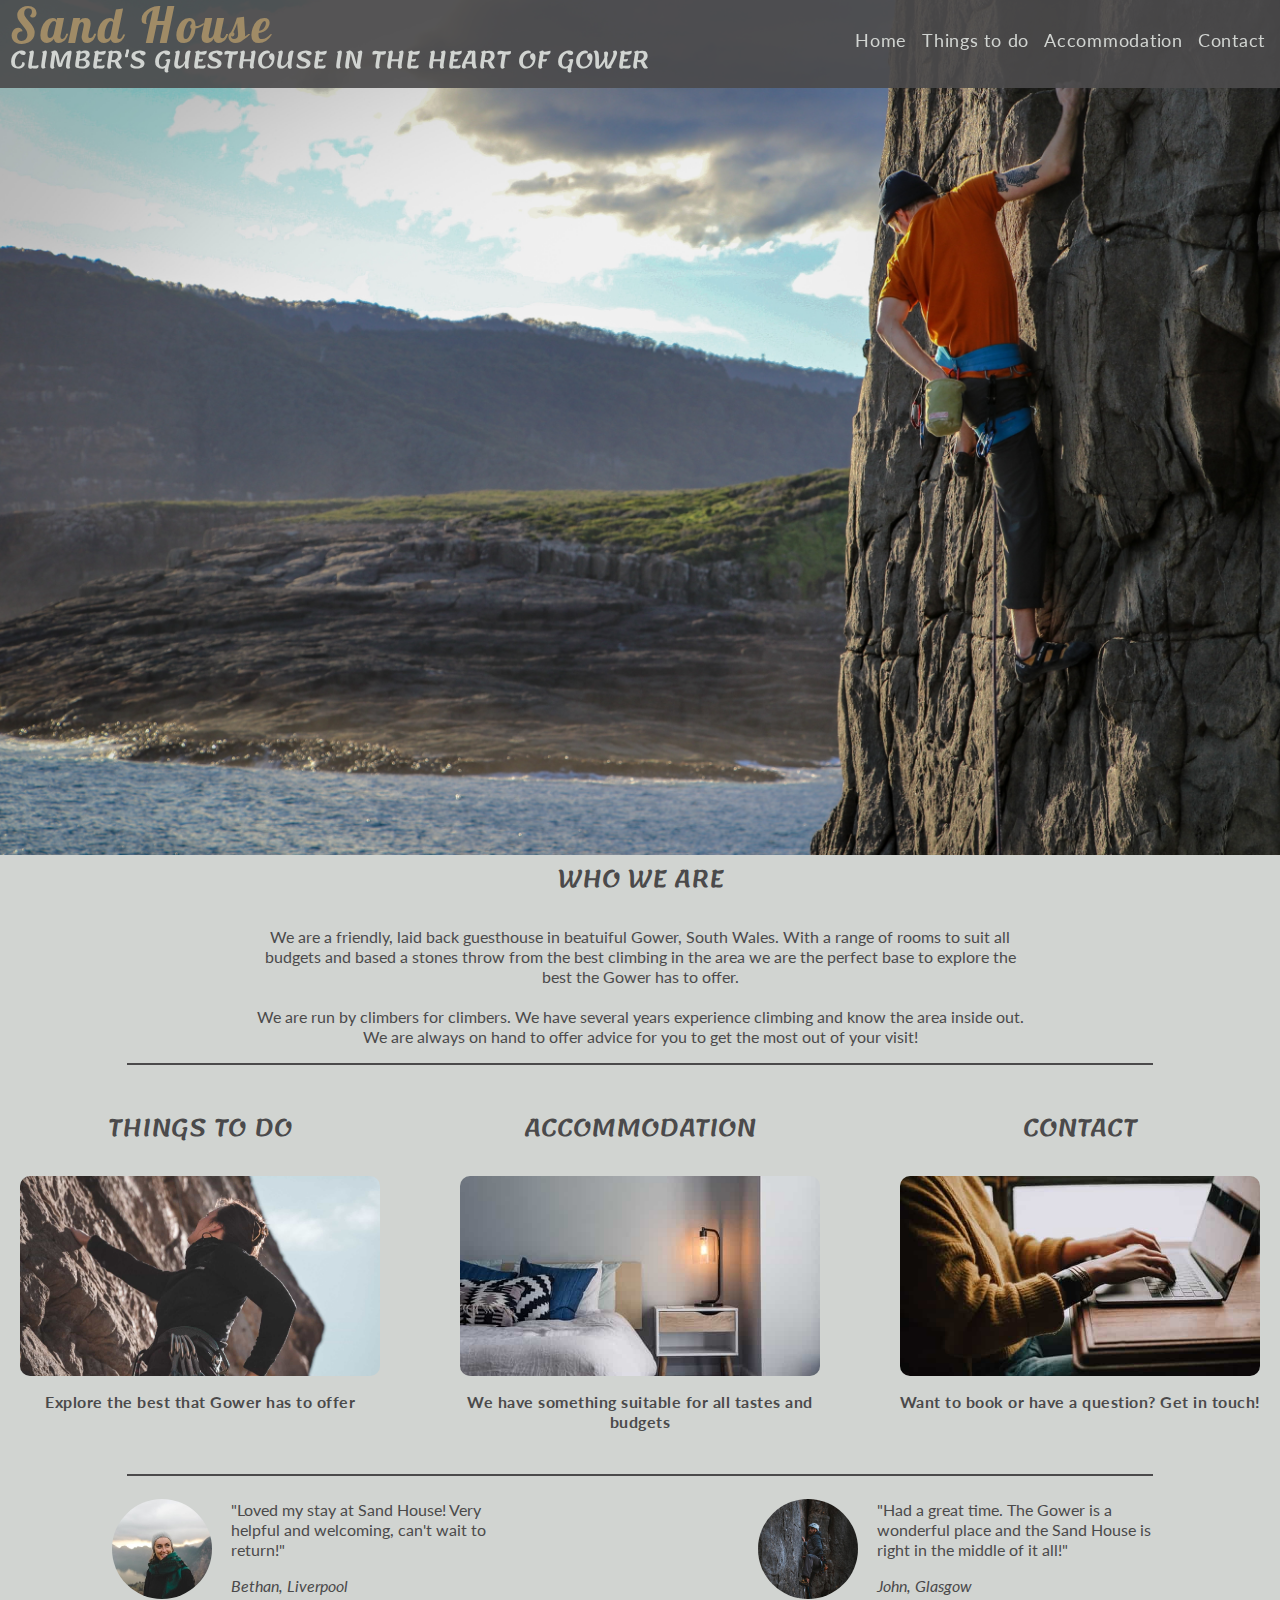
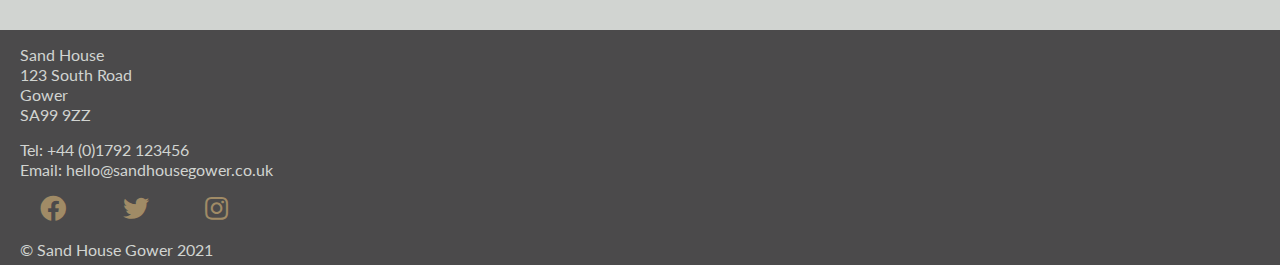
<file: index.html>
<!DOCTYPE html>
<html lang="en">

<head>
    <meta charset="UTF-8">
    <meta http-equiv="X-UA-Compatible" content="IE=edge">
    <meta name="viewport" content="width=device-width, initial-scale=1.0">
    <meta name="description" content="Climber's Guesthouse in the Heart of Gower">
    <meta name="keywords" content="gower, climbing, accommodation, guesthouse, camping, hostel, wales">
    <meta name="author" content="Jake Griffiths">
    <link rel="stylesheet" href="https://use.fontawesome.com/releases/v5.6.3/css/all.css">
    <link href="Assets/CSS/style.css" rel="stylesheet">
    <link href="https://fonts.googleapis.com/css2?family=Lemonada:wght@400;500&family=Lobster&family=Lato&display=swap"
        rel="stylesheet">
    <!-- ------ Code for favicon icon adapted from Digital Ocean ------ -->
    <link rel="shortcut icon" type="image/jpg" href="Assets/Icons/favicon.png" />
    <title>Sand House - Climbing Accommodation on Gower</title>
</head>

<body>
    <header>
        <div class="header-bar">
            <div class="logo">
                <h1>
                    <a href="index.html">
                        Sand House
                    </a>
                </h1>
                <h2>
                    Climber's guesthouse in the heart of Gower
                </h2>
            </div>
            <div class="nav-bar">
                <nav>
                    <ul class="nav-menu">
                        <li class="current-page"><a href="index.html">Home</a></li>
                        <li><a href="activities.html">Things to do</a></li>
                        <li><a href="accommodation.html">Accommodation</a></li>
                        <li><a href="contact.html">Contact</a></li>
                    </ul>
                </nav>
            </div>
        </div>
    </header>
    <div id="hero-img">
    </div>
    <div id="home-content-wrapper">
        <section>
            <div id="intro-box">
                <h3 class="text-center">Who We Are</h3>
                <p class="text-center">
                    We are a friendly, laid back guesthouse in beatuiful Gower, South Wales. With a range of rooms to
                    suit all budgets and based a stones throw from the best climbing in the area we are the perfect base
                    to explore the best the Gower has to offer. <br><br>
                    We are run by climbers for climbers. We have several years experience climbing and know the area
                    inside out. We are always on hand to offer advice for you to get the most out of your visit!
                </p>
            </div>
            <hr>
            <div id="page-link-container">
                <div class="page-link" id="activities-container">
                    <h3 class="text-center">Things to Do</h3>
                    <div class="page-link-img">
                        <a href="activities.html" title="Link to activities page"><img
                                src="Assets/Images/page-link-activities.jpg" alt="Climber looking up at cliff"></a>
                    </div>
                    <p class="text-center">Explore the best that Gower has to offer</p>
                </div>
                <div class="page-link" id="accommodation-container">
                    <h3 class="text-center">Accommodation</h3>
                    <div class="page-link-img">
                        <a href="accommodation.html" title="Link to accommodation page"><img
                                src="Assets/Images/page-link-accommodation.jpg" alt="Bed and bedside table"></a>
                    </div>
                    <p class="text-center">We have something suitable for all tastes and budgets</p>
                </div>
                <div class="page-link" id="contact-container">
                    <h3 class="text-center">Contact</h3>
                    <div class="page-link-img">
                        <a href="contact.html" title="Link to contact page"><img
                                src="Assets/Images/page-link-contact.jpg" alt="Typing out email at desk"></a>
                    </div>
                    <p class="text-center">Want to book or have a question? Get in touch!</p>
                </div>
            </div>
        </section>
    <hr>
        <section>
            <!-- section for reviews -->
            <h3 class="sr-only">Customer Reviews</h3>
            <div id="review-container">
                <div class="review">
                    <div class="review-img">
                        <img src="Assets/Images/review-profile-f.jpg" alt="">
                    </div>
                    <div class="review-text">
                        <p>"Loved my stay at Sand House! Very helpful and welcoming, can't wait to return!"</p>
                        <p><em>Bethan, Liverpool</em></p>
                    </div>
                </div>
                <div class="review">
                    <div class="review-img">
                        <img src="Assets/Images/review-profile-m.jpg" alt="">
                    </div>
                    <div class="review-text">
                        <p>"Had a great time. The Gower is a wonderful place and the Sand House is right in the middle of it
                            all!"</p>
                        <p><em>John, Glasgow</em></p>
                    </div>
                </div>
            </div>
        </section>
    </div>
    <footer>
        <div class=footer-container>
            <div class="footer-text">
                <p>
                    Sand House <br>
                    123 South Road <br>
                    Gower<br>
                    SA99 9ZZ
                </p>
                <p>
                    Tel: +44 (0)1792 123456 <br>
                    Email: hello@sandhousegower.co.uk
                </p>
                <div>
                    <!-- div to house social media icons -->
                    <ul class="social-icon-list">
                        <li>
                            <a href="https://facebook.com/" target="_blank" title="Find us on Facebook" rel="noopener"><i class="fab fa-facebook"></i></a>
                        </li>
                        <li>
                            <a href="https://twitter.com/" target="_blank" title="Follow us on Twitter" rel="noopener"><i class="fab fa-twitter"></i></a>
                        </li>
                        <li>
                            <a href="https://instagram.com/" target="_blank" title="Check us out on Instagram" rel="noopener"><i class="fab fa-instagram"></i></a>
                        </li>
                    </ul>
                </div>
            </div>
            <div class="footer-map">
                <iframe src="https://bit.ly/3xtTUNf" title="Google Map of Sand Hut location" rel="noopener"></iframe>
            </div>
            <div class="footer-copyright">
                <p>&#169; Sand House Gower 2021</p>
            </div>
        </div>
    </footer>
</body>

</html>
</file>
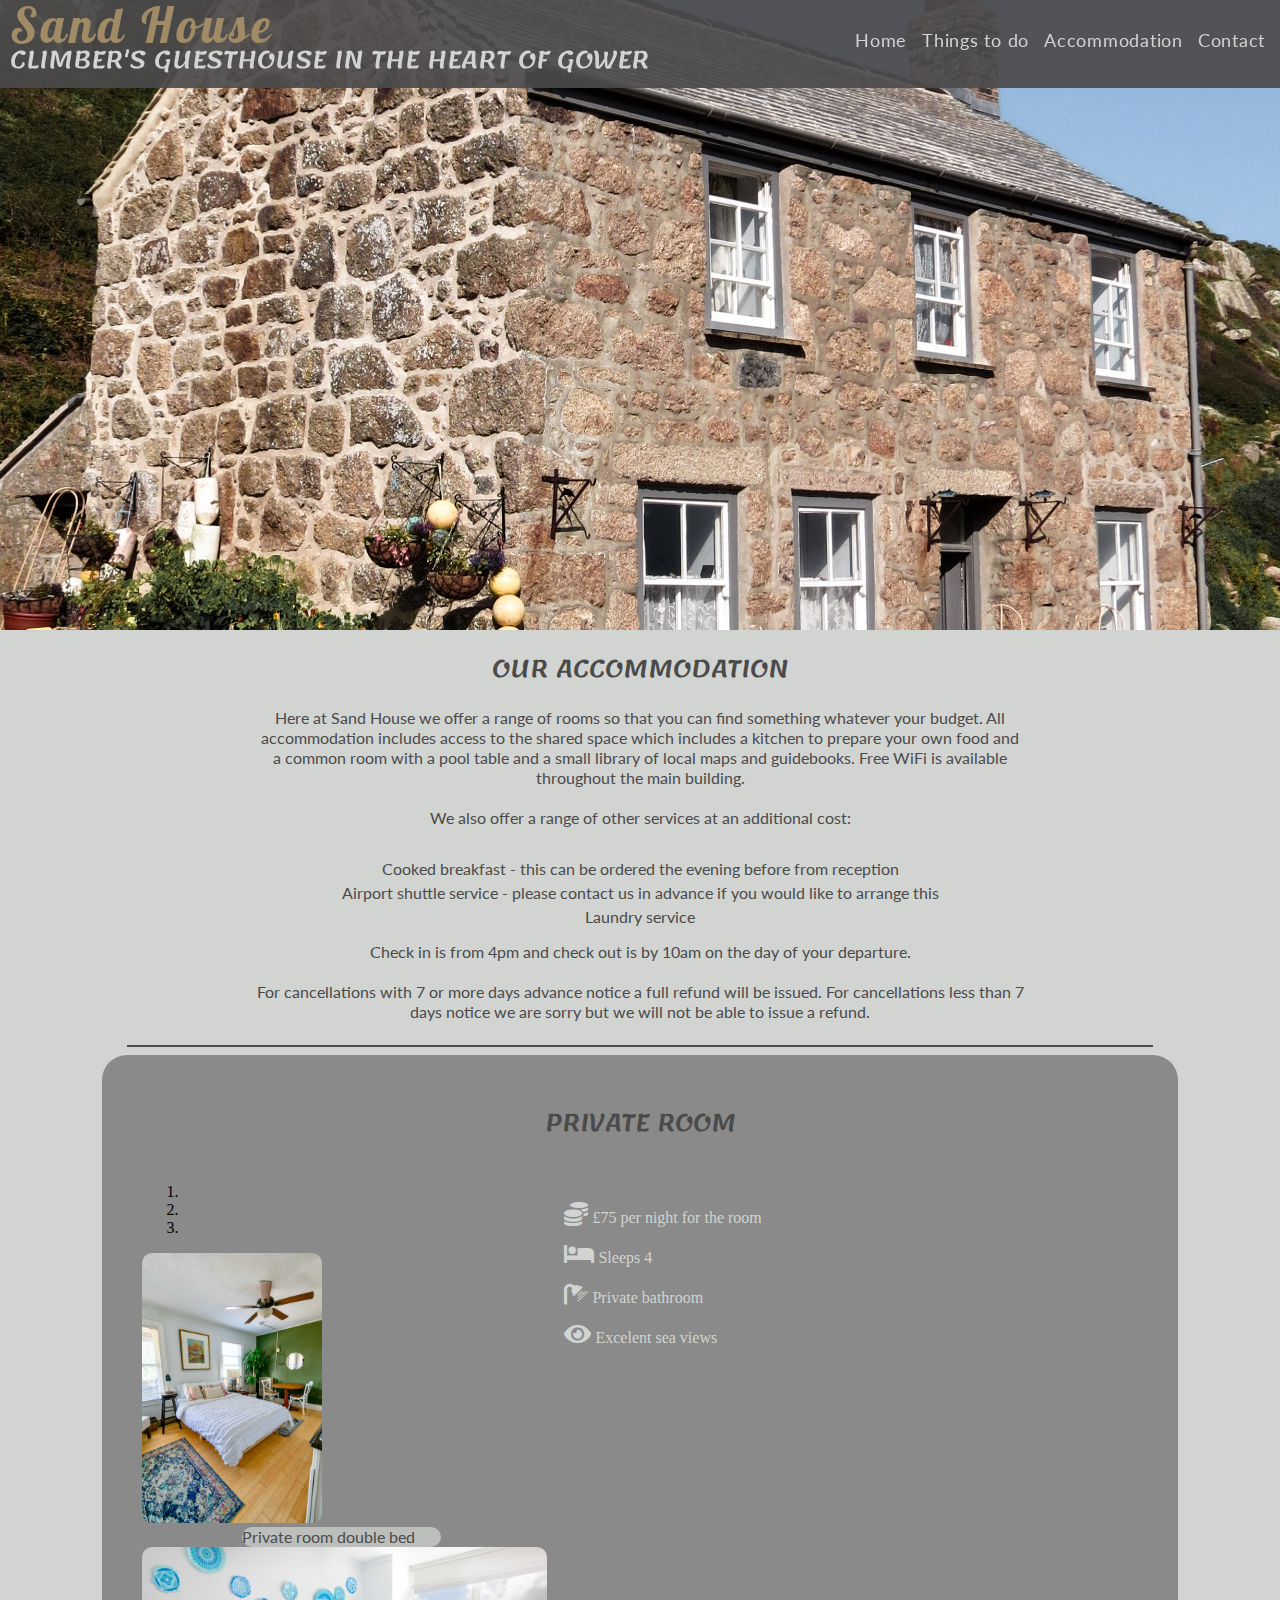
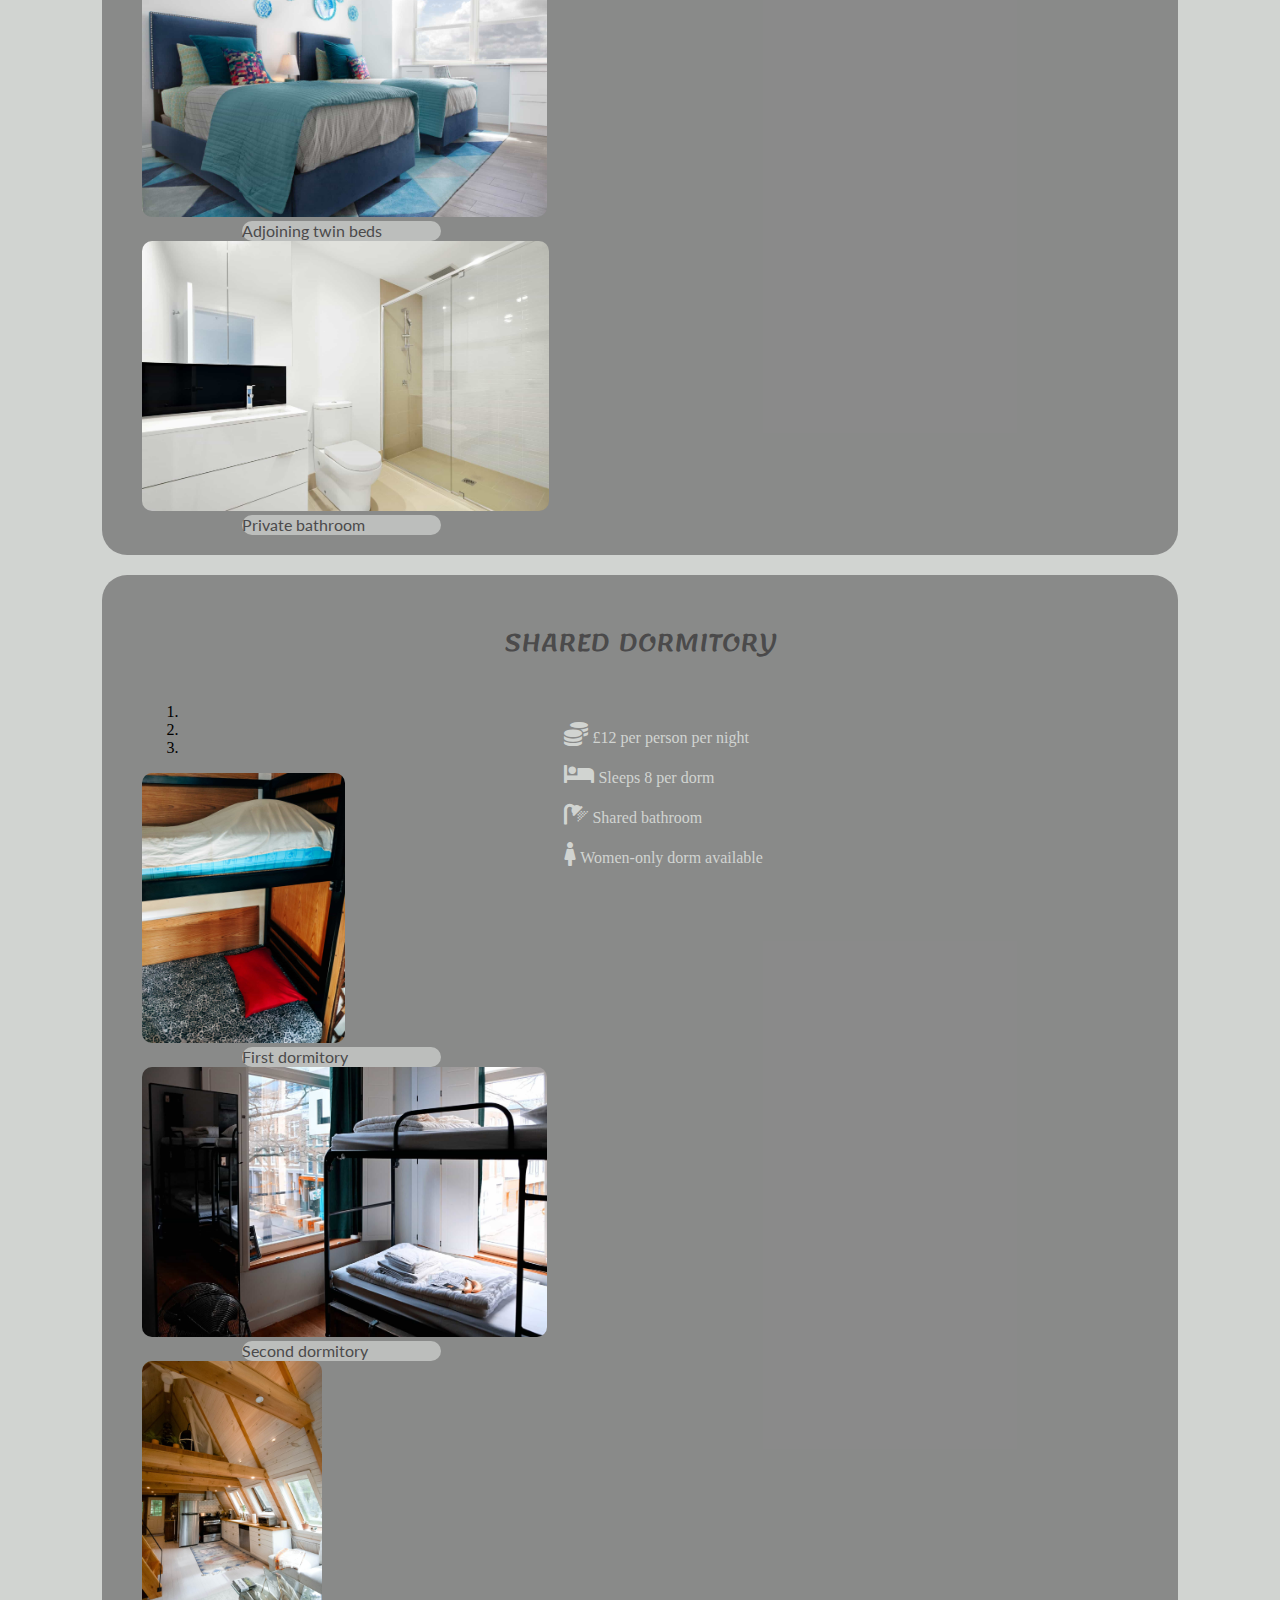
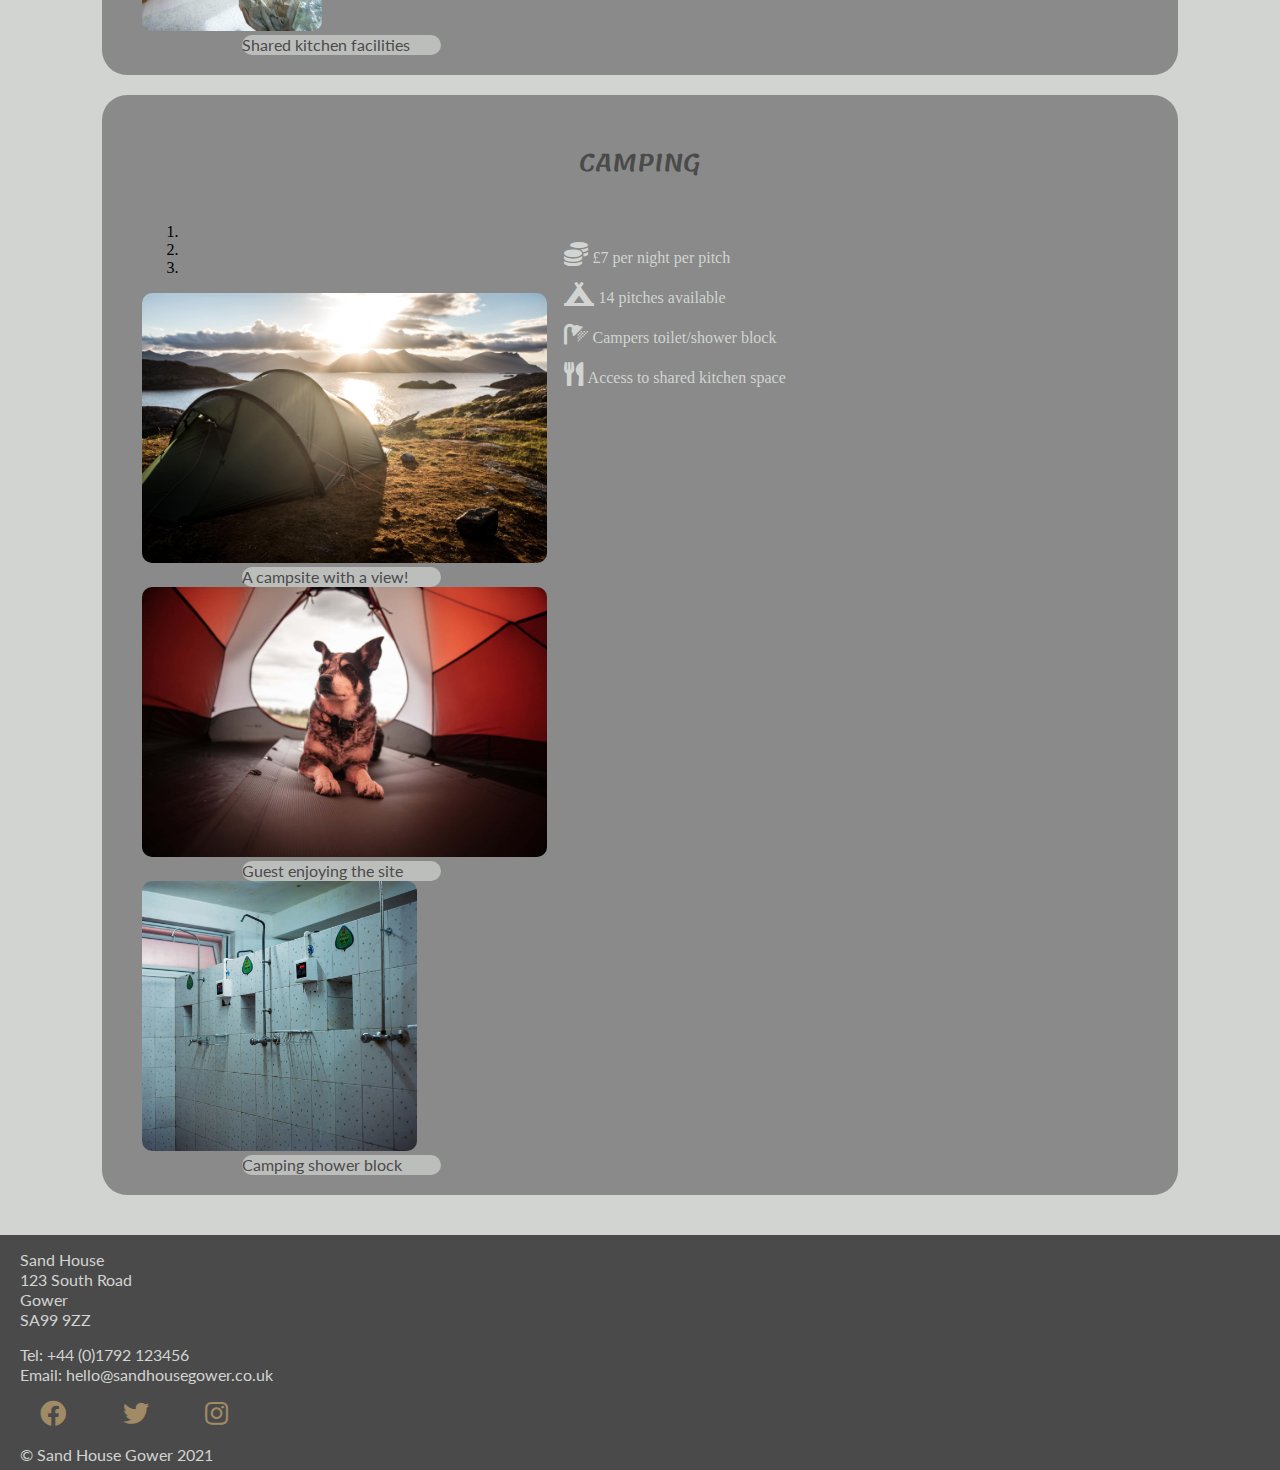
<file: accommodation.html>
<!DOCTYPE html>
<html lang="en">

<head>
  <meta charset="UTF-8">
  <meta http-equiv="X-UA-Compatible" content="IE=edge">
  <meta name="viewport" content="width=device-width, initial-scale=1.0">
  <meta name="description" content="Climber's Guesthouse in the Heart of Gower">
  <meta name="keywords" content="gower, climbing, accommodation, guesthouse, camping, hostel, wales">
  <meta name="author" content="Jake Griffiths">
  <link rel="stylesheet" href="https://use.fontawesome.com/releases/v5.6.3/css/all.css">
  <link rel="stylesheet" href="https://cdn.jsdelivr.net/npm/bootstrap@4.5.3/dist/css/bootstrap.min.css"
    integrity="sha384-TX8t27EcRE3e/ihU7zmQxVncDAy5uIKz4rEkgIXeMed4M0jlfIDPvg6uqKI2xXr2" crossorigin="anonymous">
  <link href="Assets/CSS/style.css" rel="stylesheet">
  <link href="https://fonts.googleapis.com/css2?family=Lemonada:wght@400;500&family=Lobster&family=Lato&display=swap"
    rel="stylesheet">
  <link rel="shortcut icon" type="image/jpg" href="Assets/Icons/favicon.png" />
  <title>Sand House - Climbing Accommodation on Gower</title>
</head>

<body>
  <header>
    <div class="header-bar">
      <div class="logo">
        <h1>
          <a href="index.html">
            Sand House
          </a>
        </h1>
        <h2>
          Climber's guesthouse in the heart of Gower
        </h2>
      </div>
      <div class="nav-bar">
        <nav>
          <ul class="nav-menu">
            <li><a href="index.html">Home</a></li>
            <li><a href="activities.html">Things to do</a></li>
            <li class="current-page"><a href="accommodation.html">Accommodation</a></li>
            <li><a href="contact.html">Contact</a></li>
          </ul>
        </nav>
      </div>
    </div>
  </header>
  <div id="accommodation-splash">
  </div>
  <div id="accommodation-content-wrapper">
    <section>
      <div id="accommodation-intro">
        <h3>Our Accommodation</h3>
        <p>
          Here at Sand House we offer a range of rooms so that you can find something whatever your budget. All
          accommodation includes access to the shared space which includes a kitchen to prepare your own food and a
          common room with a pool table and a small library of local maps and guidebooks. Free WiFi is available
          throughout the main building.
          <br><br>
          We also offer a range of other services at an additional cost:
        </p>
        <ul>
          <li>Cooked breakfast - this can be ordered the evening before from reception</li>
          <li>Airport shuttle service - please contact us in advance if you would like to arrange this</li>
          <li>Laundry service</li>
        </ul>
        <p>
          Check in is from 4pm and check out is by 10am on the day of your departure.
          <br><br>
          For cancellations with 7 or more days advance notice a full refund will be issued. For cancellations less than
          7 days notice we are sorry but we will not be able to issue a refund.
        </p>
      </div>
      <hr>
    </section>
    <section>
      <div>
        <div class="accommodation-details" id="private-room-details">
          <h3>Private Room</h3>
          <!-- ------ Code for implementing image carousels taken from Bootstrap ------ -->
          <div id="private-room-carousel" class="carousel slide" data-ride="carousel">
            <ol class="carousel-indicators">
              <li data-target="#private-room-carousel" data-slide-to="0" class="active"></li>
              <li data-target="#private-room-carousel" data-slide-to="1"></li>
              <li data-target="#private-room-carousel" data-slide-to="2"></li>
            </ol>
            <div class="carousel-inner">
              <div class="carousel-item active">
                <img src="Assets/Images/private-room1.jpg" class="d-block" alt="Private room double bed">
                <div class="carousel-caption d-none d-md-block">
                  <p>Private room double bed</p>
                </div>
              </div>
              <div class="carousel-item">
                <img src="Assets/Images/private-room2.jpg" class="d-block" alt="Adjoining twin beds">
                <div class="carousel-caption d-none d-md-block">
                  <p>Adjoining twin beds</p>
                </div>
              </div>
              <div class="carousel-item">
                <img src="Assets/Images/private-room3.jpg" class="d-block" alt="Private bathroom">
                <div class="carousel-caption d-none d-md-block">
                  <p>Private bathroom</p>
                </div>
              </div>
            </div>
            <a class="carousel-control-prev" href="#private-room-carousel" role="button" data-slide="prev">
              <span class="carousel-control-prev-icon" aria-hidden="true"></span>
              <span class="sr-only">Previous</span>
            </a>
            <a class="carousel-control-next" href="#private-room-carousel" role="button" data-slide="next">
              <span class="carousel-control-next-icon" aria-hidden="true"></span>
              <span class="sr-only">Next</span>
            </a>
          </div>
          <ul class="room-info">
            <li>
              <i class="fas fa-coins"></i> £75 per night for the room
            </li>
            <li>
              <i class="fas fa-bed"></i> Sleeps 4
            </li>
            <li>
              <i class="fas fa-shower"></i> Private bathroom
            </li>
            <li>
              <i class="fas fa-eye"></i> Excelent sea views
            </li>
          </ul>
        </div>
        <div class="accommodation-details" id="dorm-details">
          <h3>Shared Dormitory</h3>
          <div id="dorm-carousel" class="carousel slide" data-ride="carousel">
            <ol class="carousel-indicators">
              <li data-target="#dorm-carousel" data-slide-to="0" class="active"></li>
              <li data-target="#dorm-carousel" data-slide-to="1"></li>
              <li data-target="#dorm-carousel" data-slide-to="2"></li>
            </ol>
            <div class="carousel-inner">
              <div class="carousel-item active">
                <img src="Assets/Images/dorm1.jpg" class="d-block" alt="First dormitory">
                <div class="carousel-caption d-none d-md-block">
                  <p>First dormitory</p>
                </div>
              </div>
              <div class="carousel-item">
                <img src="Assets/Images/dorm2.jpg" class="d-block" alt="Second dormitory">
                <div class="carousel-caption d-none d-md-block">
                  <p>Second dormitory</p>
                </div>
              </div>
              <div class="carousel-item">
                <img src="Assets/Images/dorm3.jpg" class="d-block" alt="Shared kitchen facilities">
                <div class="carousel-caption d-none d-md-block">
                  <p>Shared kitchen facilities</p>
                </div>
              </div>
            </div>
            <a class="carousel-control-prev" href="#dorm-carousel" role="button" data-slide="prev">
              <span class="carousel-control-prev-icon" aria-hidden="true"></span>
              <span class="sr-only">Previous</span>
            </a>
            <a class="carousel-control-next" href="#dorm-carousel" role="button" data-slide="next">
              <span class="carousel-control-next-icon" aria-hidden="true"></span>
              <span class="sr-only">Next</span>
            </a>
          </div>
          <ul class="room-info">
            <li>
              <i class="fas fa-coins"></i> £12 per person per night
            </li>
            <li>
              <i class="fas fa-bed"></i> Sleeps 8 per dorm
            </li>
            <li>
              <i class="fas fa-shower"></i> Shared bathroom
            </li>
            <li>
              <i class="fas fa-female"></i> Women-only dorm available
            </li>
          </ul>
        </div>
        <div class="accommodation-details" id="camping-details">
          <h3>Camping</h3>
          <div id="camping-carousel" class="carousel slide" data-ride="carousel">
            <ol class="carousel-indicators">
              <li data-target="#camping-carousel" data-slide-to="0" class="active"></li>
              <li data-target="#camping-carousel" data-slide-to="1"></li>
              <li data-target="#camping-carousel" data-slide-to="2"></li>
            </ol>
            <div class="carousel-inner">
              <div class="carousel-item active">
                <img src="Assets/Images/camp1.jpg" class="d-block" alt="Tent overlooking sea view">
                <div class="carousel-caption d-none d-md-block">
                  <p>A campsite with a view!</p>
                </div>
              </div>
              <div class="carousel-item">
                <img src="Assets/Images/camp2.jpg" class="d-block" alt="Dog laying in tent">
                <div class="carousel-caption d-none d-md-block">
                  <p>Guest enjoying the site</p>
                </div>
              </div>
              <div class="carousel-item">
                <img src="Assets/Images/camp3.jpg" class="d-block" alt="shower block">
                <div class="carousel-caption d-none d-md-block">
                  <p>Camping shower block</p>
                </div>
              </div>
            </div>
            <a class="carousel-control-prev" href="#camping-carousel" role="button" data-slide="prev">
              <span class="carousel-control-prev-icon" aria-hidden="true"></span>
              <span class="sr-only">Previous</span>
            </a>
            <a class="carousel-control-next" href="#camping-carousel" role="button" data-slide="next">
              <span class="carousel-control-next-icon" aria-hidden="true"></span>
              <span class="sr-only">Next</span>
            </a>
          </div>
          <ul class="room-info">
            <li>
              <i class="fas fa-coins"></i> £7 per night per pitch
            </li>
            <li>
              <i class="fas fa-campground"></i> 14 pitches available
            </li>
            <li>
              <i class="fas fa-shower"></i> Campers toilet/shower block
            </li>
            <li>
              <i class="fas fa-utensils"></i> Access to shared kitchen space
            </li>
          </ul>
        </div>
      </div>
    </section>
  </div>
  <footer>
    <div class=footer-container>
        <div class="footer-text">
            <p>
                Sand House <br>
                123 South Road <br>
                Gower<br>
                SA99 9ZZ
            </p>
            <p>
                Tel: +44 (0)1792 123456 <br>
                Email: hello@sandhousegower.co.uk
            </p>
            <div>
                <!-- div to house social media icons -->
                <ul class="social-icon-list">
                    <li>
                        <a href="https://facebook.com/" target="_blank" title="Find us on Facebook" rel="noopener"><i class="fab fa-facebook"></i></a>
                    </li>
                    <li>
                        <a href="https://twitter.com/" target="_blank" title="Follow us on Twitter" rel="noopener"><i class="fab fa-twitter"></i></a>
                    </li>
                    <li>
                        <a href="https://instagram.com/" target="_blank" title="Check us out on Instagram" rel="noopener"><i class="fab fa-instagram"></i></a>
                    </li>
                </ul>
            </div>
        </div>
        <div class="footer-map">
            <iframe src="https://bit.ly/3xtTUNf" title="Google Map of Sand Hut location" rel="noopener"></iframe>
        </div>
        <div class="footer-copyright">
            <p>&#169; Sand House Gower 2021</p>
        </div>
    </div>
</footer>
<script src="https://code.jquery.com/jquery-3.5.1.slim.min.js"
    integrity="sha384-DfXdz2htPH0lsSSs5nCTpuj/zy4C+OGpamoFVy38MVBnE+IbbVYUew+OrCXaRkfj" crossorigin="anonymous">
  </script>
  <script src="https://cdn.jsdelivr.net/npm/bootstrap@4.5.3/dist/js/bootstrap.bundle.min.js"
    integrity="sha384-ho+j7jyWK8fNQe+A12Hb8AhRq26LrZ/JpcUGGOn+Y7RsweNrtN/tE3MoK7ZeZDyx" crossorigin="anonymous">
  </script>
</body>

</html>
</file>
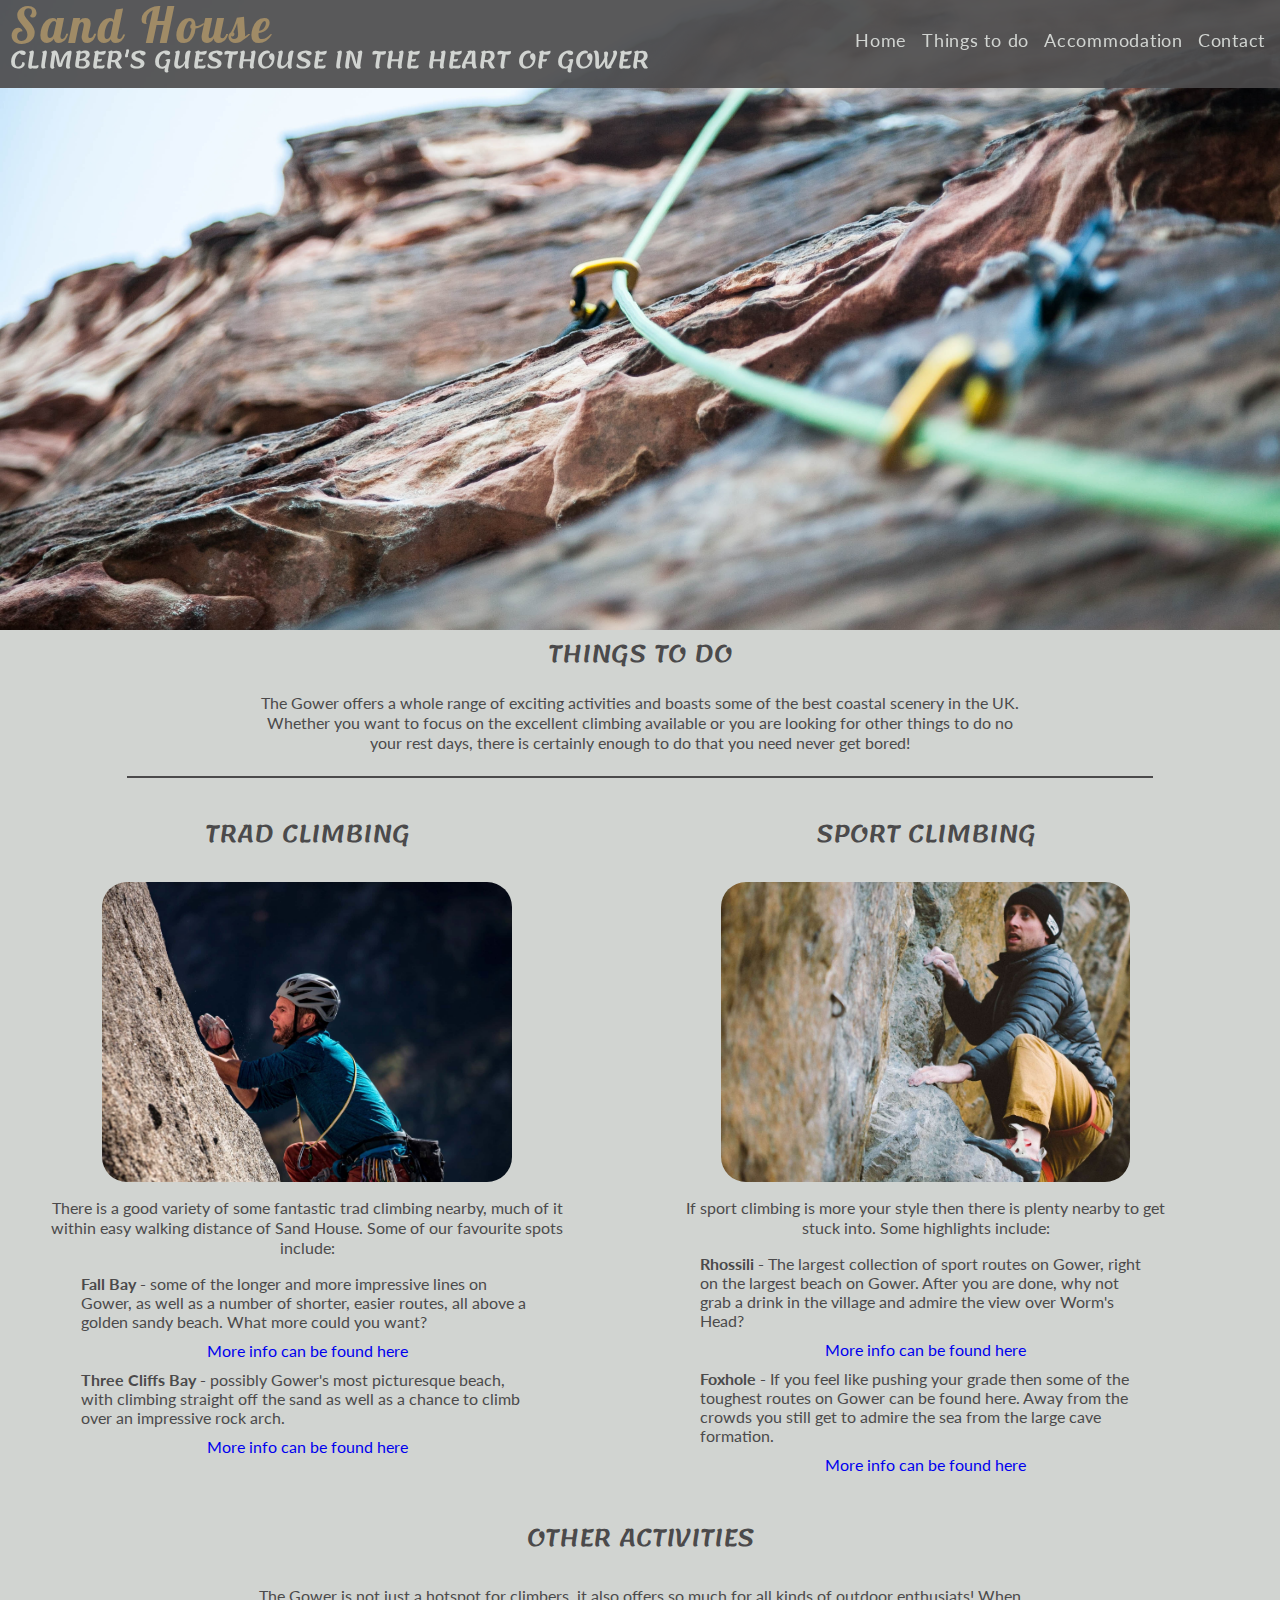
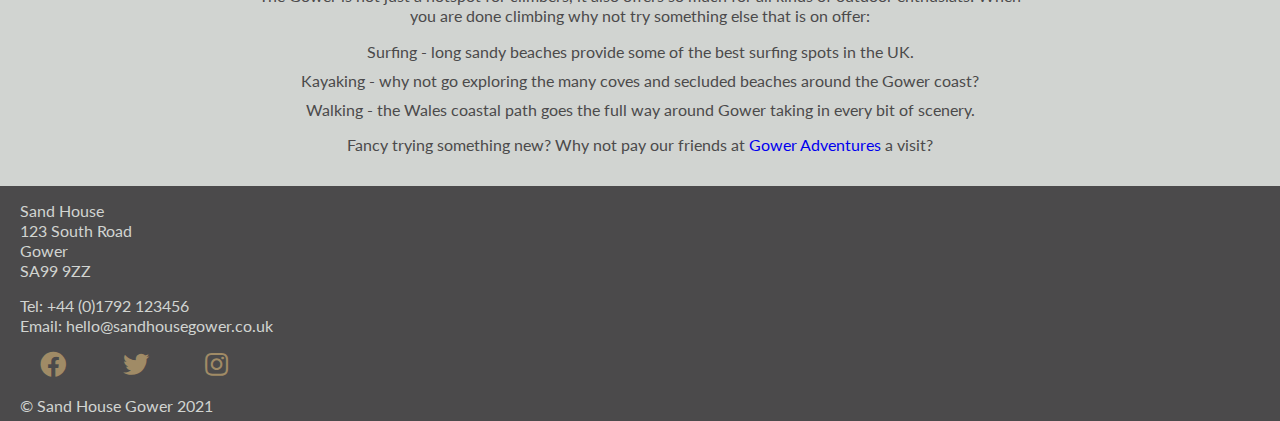
<file: activities.html>
<!DOCTYPE html>
<html lang="en">

<head>
    <meta charset="UTF-8">
    <meta http-equiv="X-UA-Compatible" content="IE=edge">
    <meta name="viewport" content="width=device-width, initial-scale=1.0">
    <meta name="description" content="Climber's Guesthouse in the Heart of Gower">
    <meta name="keywords" content="gower, climbing, accommodation, guesthouse, camping, hostel, wales">
    <meta name="author" content="Jake Griffiths">
    <link rel="stylesheet" href="https://use.fontawesome.com/releases/v5.6.3/css/all.css">
    <link href="Assets/CSS/style.css" rel="stylesheet">
    <link href="https://fonts.googleapis.com/css2?family=Lemonada:wght@400;500&family=Lobster&family=Lato&display=swap"
        rel="stylesheet">
    <link rel="shortcut icon" type="image/jpg" href="Assets/Icons/favicon.png" />
    <title>Sand House - Climbing Accommodation on Gower</title>
</head>

<body>
    <header>
        <div class="header-bar">
            <div class="logo">
                <h1>
                    <a href="index.html">
                        Sand House
                    </a>
                </h1>
                <h2>
                    Climber's guesthouse in the heart of Gower
                </h2>
            </div>
            <div class="nav-bar">
                <nav>
                    <ul class="nav-menu">
                        <li><a href="index.html">Home</a></li>
                        <li class="current-page"><a href="activities.html">Things to do</a></li>
                        <li><a href="accommodation.html">Accommodation</a></li>
                        <li><a href="contact.html">Contact</a></li>
                    </ul>
                </nav>
            </div>
        </div>
    </header>
    <div id="activities-splash">
    </div>
    <div id="activities-content-wrapper">
        <section>
            <div id="activities-intro">
                <h3>Things to Do</h3>
                <p>
                    The Gower offers a whole range of exciting activities and boasts some of the best coastal scenery in
                    the UK. Whether you want to focus on the excellent climbing available or you are looking for other
                    things to do no your rest days, there is certainly enough to do that you need never get bored!
                </p>
            </div>
            <hr>
        </section>
        <section>
            <div id="climbing-container">
                <div id="trad-climbing" class="climbing-info">
                    <h3>Trad Climbing</h3>
                    <img src="Assets/Images/trad-climbing.jpg" alt="Climber on a cliff with trad climbing gear">
                    <p>
                        There is a good variety of some fantastic trad climbing nearby, much of it within easy walking
                        distance of Sand House. Some of our favourite spots include:
                    </p>
                    <ul class="climbing-list">
                        <li>
                            <strong>Fall Bay -</strong> some of the longer and more impressive lines on Gower, as well
                            as a number of shorter, easier routes, all above a golden sandy beach. What more could you
                            want? 
                        </li>
                        <li class="text-center">
                            <a href="https://www.ukclimbing.com/logbook/crags/fall_bay_to_mewslade-885"
                                target="_blank" rel="noopener">More info can be found here</a>
                        </li>
                        <li>
                            <strong>Three Cliffs Bay -</strong> possibly Gower's most picturesque beach, with climbing
                            straight off the sand as well as a chance to climb over an impressive rock arch.
                        </li>
                        <li class="text-center">
                            <a href="https://www.ukclimbing.com/logbook/crags/three_cliffs_bay-15" target="_blank" rel="noopener">More
                                info can be found here</a>
                        </li>
                    </ul>
                </div>
                <div id="sport-climbing" class="climbing-info">
                    <h3>Sport Climbing</h3>
                    <img src="Assets/Images/sport-climbing.jpg" alt="Climber contemplating a move on a cliff">
                    <p>
                        If sport climbing is more your style then there is plenty nearby to get stuck into. Some
                        highlights include:
                    </p>
                    <ul class="climbing-list">
                        <li>
                            <strong>Rhossili -</strong> The largest collection of sport routes on Gower, right on the
                            largest beach on Gower. After you are done, why not grab a drink in the village and admire
                            the view over Worm's Head? 
                        </li>
                        <li class="text-center">
                            <a href="https://www.ukclimbing.com/logbook/crags/rhossili_beach-18361" target="_blank" rel="noopener">More
                                info can be found here</a>
                        </li>
                        <li>
                            <strong>Foxhole -</strong> If you feel like pushing your grade then some of the toughest
                            routes on Gower can be found here. Away from the crowds you still get to admire the sea from
                            the large cave formation.
                        </li>
                        <li class="text-center">
                            <a href="https://www.ukclimbing.com/logbook/crags/foxhole-3255" target="_blank" rel="noopener">More info
                                can be found here</a>
                        </li>
                    </ul>
                </div>
            </div>
        </section>
        <section>
            <div id="other-activities">
                <h3>Other activities</h3>
                <div id="other-activities-text">
                    <p>
                        The Gower is not just a hotspot for climbers, it also offers so much for all kinds of outdoor
                        enthusiats! When you are done climbing why not try something else that is on offer:
                    </p>
                    <ul id="other-activities-list">
                        <li>Surfing - long sandy beaches provide some of the best surfing spots in the UK.</li>
                        <li>Kayaking - why not go exploring the many coves and secluded beaches around the Gower coast?
                        </li>
                        <li>Walking - the Wales coastal path goes the full way around Gower taking in every bit of
                            scenery.</li>
                    </ul>
                    <p>
                        Fancy trying something new? Why not pay our friends at <a href="https://www.goweradventures.co.uk/" target="_blank" rel="noopener">Gower Adventures</a> a visit?
                    </p>
                </div>
            </div>
        </section>
    </div>
    <footer>
        <div class=footer-container>
            <div class="footer-text">
                <p>
                    Sand House <br>
                    123 South Road <br>
                    Gower<br>
                    SA99 9ZZ
                </p>
                <p>
                    Tel: +44 (0)1792 123456 <br>
                    Email: hello@sandhousegower.co.uk
                </p>
                <div>
                    <!-- div to house social media icons -->
                    <ul class="social-icon-list">
                        <li>
                            <a href="https://facebook.com/" target="_blank" title="Find us on Facebook" rel="noopener"><i class="fab fa-facebook"></i></a>
                        </li>
                        <li>
                            <a href="https://twitter.com/" target="_blank" title="Follow us on Twitter" rel="noopener"><i class="fab fa-twitter"></i></a>
                        </li>
                        <li>
                            <a href="https://instagram.com/" target="_blank" title="Check us out on Instagram" rel="noopener"><i class="fab fa-instagram"></i></a>
                        </li>
                    </ul>
                </div>
            </div>
            <div class="footer-map">
                <iframe src="https://bit.ly/3xtTUNf" title="Google Map of Sand Hut location" rel="noopener"></iframe>
            </div>
            <div class="footer-copyright">
                <p>&#169; Sand House Gower 2021</p>
            </div>
        </div>
    </footer>
</body>

</html>
</file>
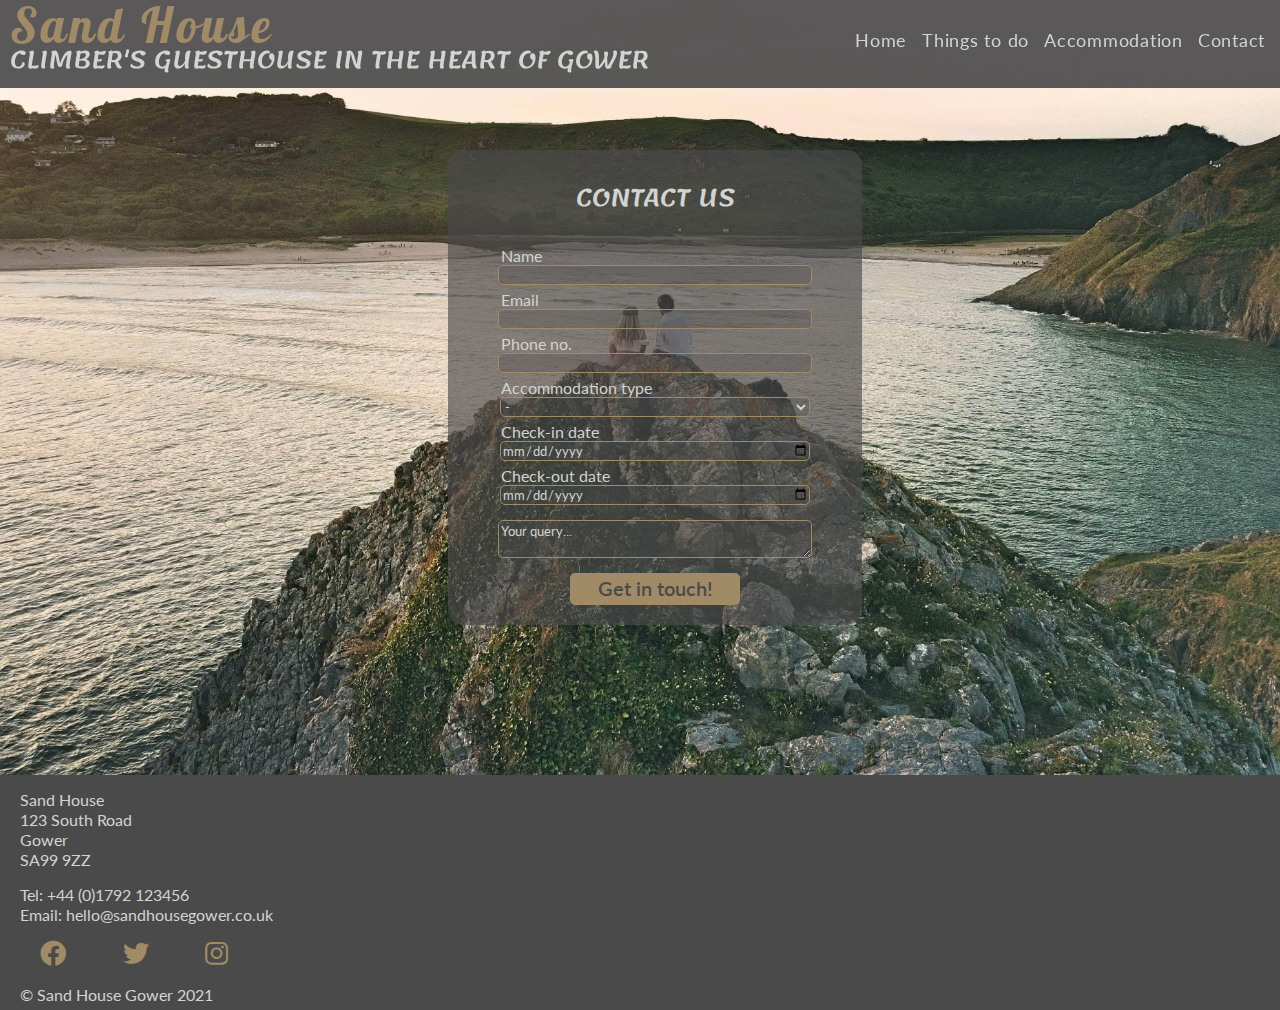
<file: contact.html>
<!DOCTYPE html>
<html lang="en">

<head>
    <meta charset="UTF-8">
    <meta http-equiv="X-UA-Compatible" content="IE=edge">
    <meta name="viewport" content="width=device-width, initial-scale=1.0">
    <meta name="description" content="Climber's Guesthouse in the Heart of Gower">
    <meta name="keywords" content="gower, climbing, accommodation, guesthouse, camping, hostel, wales">
    <meta name="author" content="Jake Griffiths">
    <link rel="stylesheet" href="https://use.fontawesome.com/releases/v5.6.3/css/all.css">
    <link href="Assets/CSS/style.css" rel="stylesheet">
    <link href="https://fonts.googleapis.com/css2?family=Lemonada:wght@400;500&family=Lobster&family=Lato&display=swap"
        rel="stylesheet">
    <link rel="shortcut icon" type="image/jpg" href="Assets/Icons/favicon.png" />
    <title>Sand House - Climbing Accommodation on Gower</title>
</head>

<body>
    <header>
        <div class="header-bar">
            <div class="logo">
                <h1>
                    <a href="index.html">
                        Sand House
                    </a>
                </h1>
                <h2>
                    Climber's guesthouse in the heart of Gower
                </h2>
            </div>
            <div class="nav-bar">
                <nav>
                    <ul class="nav-menu">
                        <li><a href="index.html">Home</a></li>
                        <li><a href="activities.html">Things to do</a></li>
                        <li><a href="accommodation.html">Accommodation</a></li>
                        <li class="current-page"><a href="contact.html">Contact</a></li>
                    </ul>
                </nav>
            </div>
        </div>
    </header>
    <section>
        <div id="contact-splash">
        </div>
        <div id="form-container">
            <h3>Contact Us</h3>
            <form action="https://formdump.codeinstitute.net" method="post">
                <label for="contact-name">Name</label>
                <input type="text" class="contact-input" id="contact-name" name="contact-name" required>
                <label for="contact-email">Email</label>
                <input type="email" class="contact-input" id="contact-email" name="contact-email" required>
                <label for="contact-tel">Phone no.</label>
                <input type="text" class="contact-input" id="contact-tel" name="contact-tel">
                <label for="contact-accommodation">Accommodation type</label>
                <select id="contact-accommodation" class="contact-input" name="contact-accommodation">
                    <option value="none-selected">-</option>
                    <option value="private-room">Private room</option>
                    <option value="dormitory">Shared dorm</option>
                    <option value="camping">Camping</option>
                </select>
                <label for="contact-check-in">Check-in date</label>
                <input type="date" class="contact-input" id="contact-check-in" name="contact-check-in">
                <label for="contact-check-out">Check-out date</label>
                <input type="date" class="contact-input" id="contact-check-out" name="contact-check-out">
                <textarea class="contact-input" id="contact-message" name="contact-message"
                    placeholder="Your query..."></textarea>
                <input type="submit" id="contact-submit" value="Get in touch!">
            </form>
        </div>
    </section>
    <footer>
        <div class=footer-container>
            <div class="footer-text">
                <p>
                    Sand House <br>
                    123 South Road <br>
                    Gower<br>
                    SA99 9ZZ
                </p>
                <p>
                    Tel: +44 (0)1792 123456 <br>
                    Email: hello@sandhousegower.co.uk
                </p>
                <div>
                    <!-- div to house social media icons -->
                    <ul class="social-icon-list">
                        <li>
                            <a href="https://facebook.com/" target="_blank" title="Find us on Facebook" rel="noopener"><i class="fab fa-facebook"></i></a>
                        </li>
                        <li>
                            <a href="https://twitter.com/" target="_blank" title="Follow us on Twitter" rel="noopener"><i class="fab fa-twitter"></i></a>
                        </li>
                        <li>
                            <a href="https://instagram.com/" target="_blank" title="Check us out on Instagram" rel="noopener"><i class="fab fa-instagram"></i></a>
                        </li>
                    </ul>
                </div>
            </div>
            <div class="footer-map">
                <iframe src="https://bit.ly/3xtTUNf" title="Google Map of Sand Hut location" rel="noopener"></iframe>
            </div>
            <div class="footer-copyright">
                <p>&#169; Sand House Gower 2021</p>
            </div>
        </div>
    </footer>
</body>

</html>
</file>
<file: Assets/CSS/style.css>
/* ******************General Styling************* */

body {
    margin: 0;
}

#home-content-wrapper,
#activities-content-wrapper,
#accommodation-content-wrapper {
    background-color: #d1d4d1;
}

hr {
    width: 80vw;
    border: 1px solid #4b4a4b;
}

p {
    font-family: 'Lato', sans-serif;
    font-weight: 400;
    line-height: 125%;
    color: #4b4a4b;
}

h2 {
    font-family: 'Lemonada', cursive;
    text-transform: uppercase;
    font-size: 24px;
    color:#d1d4d1;
    font-weight: 500;
}

h3 {
    font-family: 'Lemonada', cursive;
    text-transform: uppercase;
    font-size: 24px;
    color:#4b4a4b;
    font-weight: 500;
}

a {
    text-decoration: none;
}

.text-center {
    text-align: center;
}

/* ***************Header************ */

.header-bar {
    background-color: #4b4a4bea;
    width: 100%;
    position: fixed;
    z-index: 500;
}

.logo {
    float: left;
}

.logo h1 {
    margin: 10px 0 5px 10px;
    font-size: 48px;
    font-family: 'Lobster', cursive;
    font-weight: 300;
    letter-spacing: 4px;
    line-height: 30px;
}

.logo h1 a {
    color:#a08b66;
}

.logo h2 {
    margin: 0 0 13px 10px;
    line-height: 30px;
}

.nav-menu {
    float: right;
    line-height: 80px;
    margin: 0 0;
}

.nav-menu li {
    float: left;
    list-style-type: none;
    margin-right: 15px;
    font-family: 'Lato', sans-serif;
}

.nav-menu a {
    color: #d1d4d1;
    font-size: 18px;
    letter-spacing: 0.75px;
}

/* ***************index.html************ */

#hero-img {
    width: 100%;
    height: 95vh;
    background: url("../Images/home-splash.jpg") no-repeat center center;
    z-index: -10;
    position: relative;
    background-size: cover;
}

#intro-box {
    max-width: 60%;
    margin: 0 auto;
}

#intro-box h3 {
    margin-top: 0;
}

/* Code taken from https://css-tricks.com/equidistant-objects-with-css/ */
        #page-link-container,
        #review-container {
            text-align: justify;
        }

        #page-link-container:after,
        #review-container:after {
            content: '';
            width: 100%;
            display: inline-block;
        }

.page-link {
    display: inline-block;
    width: 30%;
    min-width: 400px;
    vertical-align: top;
}

.review {
    display: inline-block;
    width: 40%;
    min-width: 400px;
    vertical-align: top;
}

#page-link-container {
    margin-top: 15px;
}

#page-link-container p {
    font-weight: 700;
    letter-spacing: 0.5px;
}

.page-link {
    min-height: 300px;
}

.page-link-img {
    max-width: 90%;
    height: 200px;
    margin: auto;
    background-size:contain;
    background-repeat: no-repeat;
    background-position: center;
}

.page-link-img img {
    object-fit: cover;
    height: 100%;
    width: 100%;
    border-radius: 10px;
}

#review-container {
    padding: 0 8%;
    /* background-color: #d1d4d1; */
}

/* Code taken from https://webaim.org/techniques/css/invisiblecontent/ */

    .sr-only {
        position:absolute;
        left:-10000px;
        top:auto;
        width:1px;
        height:1px;
        overflow:hidden;
        }


.review-img {
    float: left;
    margin-top: 15px;
    margin-left: 10px;
    margin-right: 5px;
}

.review-img img {
    border-radius: 50%;
    height: 100px;
    width: 100px;
}

.review-text {
    width: 70%;
    float: right;
    text-align: left;
}

/* ***************activities.html************ */

#activities-splash {
    width: 100%;
    height: 70vh;
    background: url("../Images/activities-splash.jpg") no-repeat center center;
    z-index: -10;
    position: relative;
    background-size: cover;
}

#activities-intro {
    max-width: 60%;
    margin: 0 auto;
    text-align: center;
}

#activities-intro h3 {
    margin: 0 auto 15px;
}

#activities-intro p {
    margin: 0 auto;
    padding-bottom: 15px;
}

#climbing-container {
    width: 100%;
}

.climbing-info {
    width: 40vw;
    margin: 0 4vw;
    display: inline-block;
    vertical-align: top;
}

.climbing-info h3,
.climbing-info p {
    text-align: center;
}

.climbing-info img {
    width: 80%;
    max-height: 300px;
    overflow: hidden;
    margin: 0 auto;
    display: block;
    object-fit: cover;
    border-radius: 25px;
}

#trad-climbing img {
    object-position: top;
}

.climbing-list {
    padding: 0 30px;
}

#other-activities {
    max-width: 60%;
    margin: 0 auto;
    padding-bottom: 15px;
    display: block;
}

#other-activities h3 {
    text-align: center;
}

#other-activities-text p,
#other-activities-text ul {
    text-align: center;
}

#other-activities ul {
    padding-left: 0;
}

.climbing-info li,
#other-activities-list li {
    font-family: 'Lato' , sans-serif;
    color: #4b4a4b;
    list-style-type: none;
    margin-bottom: 10px;
}

/* ***************accommodation.html************ */

#accommodation-splash {
    width: 100%;
    height: 70vh;
    background: url("../Images/accommodation-splash.jpg") no-repeat center center;
    z-index: -10;
    position: relative;
    background-size: cover;
}

#accommodation-intro {
    max-width: 60%;
    margin: 0 auto;
    text-align: center;
    padding-top: 15px;
}

#accommodation-intro h3 {
    margin: 0 auto 15px;
}

#accommodation-intro p {
    margin: 0 auto;
    padding-bottom: 15px;
}

#accommodation-intro ul {
    padding-left: 0;
}

#accommodation-intro li {
    font-family: 'Lato' , sans-serif;
    color: #4b4a4b;
    list-style-type: none;
    margin-top: 5px;
}

.accommodation-details {
    padding: 20px 40px;
    margin: 0 8vw 20px;
    background-color: #4b4a4b88;
    border-radius: 25px;
}

.accommodation-details h3 {
    text-align: center;
    margin-bottom: 20px;
}

.carousel {
    width: 40%;
    max-height: 30vh;
    display: inline-block;
}

.room-info {
    width: 50%;
    display: inline-block;
    vertical-align: top;
    color: #d1d4d1;
    list-style-type: none;
    line-height: 2.5;
    margin-left: 20px;
    padding: 15px 0 0 0;

}

.room-info i {
    font-size: 24px;
}

/* ---This is to ensure that all images on the carousels have rounded corners, even when they extend past the viewable area of the carousel--- */

.carousel-inner {
    border-radius: 10px;
}

/* ------------ */

.carousel-item img {
    max-height: 30vh;
    overflow: hidden;
    margin: 0 auto;
    border-radius: 10px;
}

.carousel-caption p {
    background-color: #d1d4d1b3;
    color: #4b4a4b;
    border-radius: 10px;
    width: 50%;
    margin: auto;
}

#accommodation-content-wrapper {
    padding-bottom: 20px;
}

/* ---To override Bootstrap style--- */

a:hover {
    text-decoration: none;
}

/* ***************contact.html************ */

#contact-splash {
    width: 100%;
    height: 775px;
    background: url("../Images/contact-splash.jpg") no-repeat center center;
    z-index: -10;
    position: relative;
    background-size: cover;
}

#form-container {
    position: absolute;
    top: 150px;
    background-color: #4b4a4ba6;
    width: 30vw;
    left: 35vw;
    padding: 0 15px 15px 15px;
    border-radius: 15px;
}

#form-container h3 {
    text-align: center;
    color: #d1d4d1;
}

#form-container form label{
    font-family: 'Lato', sans-serif;
    color: #d1d4d1;
    display: block;
    margin: 0 10%;
}

.contact-input {
    width: 80%;
    display: block;
    margin: 0 auto 5px auto;
    background-color: #4b4a4b48;
    border: 1px #a08b66 solid;
    border-radius: 5px;
    color: #d1d4d1;
    font-family: 'Lato', sans-serif;
}

#form-container select option {
    background-color: #4b4a4b;
}

#contact-message,
#contact-submit {
    margin-top: 15px !important;
}

#contact-message {
    max-width: 80%;
    min-width: 80%;
}

#contact-message::placeholder {
    color: #d1d4d1;
}

#contact-submit {
    background-color: #a08b66;
    display: block;
    margin: 0 auto 5px auto;
    border: 2px #a08b66 solid;
    border-radius: 5px;
    font-weight: 600;
    font-size: 20px;
    width: 40%;
    padding-bottom: 3px;
    color: #4b4a4b;
    font-family: 'Lato', sans-serif;
}

/* *************************Footer****************** */

.footer-container {
    width: 100%;
    background-color: #4b4a4b;
}

footer p {
    color: #d1d4d1;
}

.footer-text {
    width: 40%;
    min-height: 200px;
    float: left;
}

.footer-map {
    width: 60%;
    min-height: 200px;
    float: right;
}

.footer-map iframe {
    float: right;
    width: 94%;
    height: 180px;
    padding: 15px 15px 0 15px;
    border: none;
}

.footer-copyright {
    width: 100%;
    display: inline-block;
} 

.footer-text p, 
.footer-copyright p {
    padding-left: 20px;
}

.social-icon-list {
    margin-top: 15px;
    margin-bottom: 0;
}

.social-icon-list li {
    display: inline;
    letter-spacing: 25px;
    font-size: 26px;
}

.social-icon-list a {
    color: #a08b66;
}

.footer-container p {
    margin: 15px 0;
}

.footer-copyright p {
    margin-top: 10px;
    margin-bottom: 5px;
}

/* ***Bootstrap style that was causing issues with map position on footer. Originally set to border-box*** */

    *, ::after, ::before {
        box-sizing: unset;
    }


/* **********************Animations******************* */

.nav-menu a:hover {
    color: #A08B66;
}

.social-icon-list a:hover {
    color: #d1d4d1;
}

@keyframes hero-img-zoom {
    from {
        transform: scale(1.1);
    }

    to {
        transform: scale(1);
    }
}

#hero-img {
    animation-name: hero-img-zoom;
    animation-duration: 3s;
}

.page-link-img:hover {
    transform: scale(1.05);
}

.contact-input:hover {
    border: 1px #d1d4d1 solid;
}

#contact-submit:hover {
    border: 2px solid #d1d4d1;
}


/* **********************Tablet Media Styles******************* */

@media screen and (max-width: 1250px) {

    .logo, .nav-menu {
        width: 100%;
        text-align: center;
        float: none;
        padding: unset;
    }

    .nav-menu {
        line-height: 50px;
    }

    .nav-menu li {
        float:none;
        display: inline;
    }
    
    .page-link {
        margin: 0 5vw;
        min-width: 260px;
    }

    #contact-container {
        margin: 0 30vw;
        width: 40vw;
    }

    .review-img {
        width: 100%;
        text-align: center;
    }

    .review-text {
        width: 100%;
        text-align: center;
    }

    .review {
        min-width: 280px;
    }

    #activities-intro,
    #accommodation-intro,
    #other-activities {
        max-width: 80%;
    }

    .climbing-list {
        padding: 0;
    }

    #form-container {
        width: 60vw;
        left: 20vw;
        padding: 0 5px 15px 5px;
        top: 175px;
    }    
}

/* **********************Mobile Media Styles******************* */

@media screen and (max-width: 720px) {

    .logo h2 {
        font-size: 20px;
        margin: 0 10px 0 10px;
    }

    #hero-img {
        background: url("../Images/small-screen/home-splash-mob.jpg") no-repeat center center;
        background-size: cover;
    }

    #activities-splash {
        background: url("../Images/small-screen/activities-splash-mob.jpg") no-repeat center center;
        background-size: cover;
    }
    
    #accommodation-splash {
        background: url("../Images/small-screen/accommodation-splash-mob.jpg") no-repeat center center;
        background-size: cover;
    }
    
    #contact-splash {
        background: url("../Images/small-screen/contact-splash-mob.jpg") no-repeat center center;
        background-size: cover;
    }
    
    .page-link,
    #contact-container {
        text-align: center;
        margin: 0 5vw;
        width: 90vw;
    }

    .current-page {
        display: none !important;
    }

    .nav-menu {
        line-height: 35px;
    }

    .nav-menu a {
        font-size: 16px;
    }

    .nav-menu li {
        margin: 0 5px;
    }

    #review-container {
        padding: 0;
    }

    .review {
        margin: 0 10%;
        width: 80%;
    }

    .footer-text,
    .footer-map {
        width: 100%;
    }

    .footer-text p,
    .footer-text ul,
    .footer-copyright {
        text-align: center;
    }

    .footer-text p, 
    .footer-copyright p {
        padding-left: 0;
    }

    .footer-map iframe {
        width: 100%;
        height: 180px;
        padding: 0;
        margin-top: 15px;
    }    

    .climbing-info {
        width: 90%;
    }

    #other-activities {
        max-width: 90%
    }

    .climbing-list {
        text-align: center;
    }

    .accommodation-details {
        margin: 0 4vw 20px;
        padding: 20px 20px;
    }

    .carousel {
        display: block;
        width: 100%;
    }

    .room-info {
        display: block;
        width: 100%;
        text-align: center;
        margin: 0;
    }

    #form-container {
        width: 80vw;
        left: 10vw;
        padding: 0 0 15px 0;
    }
}
</file>
